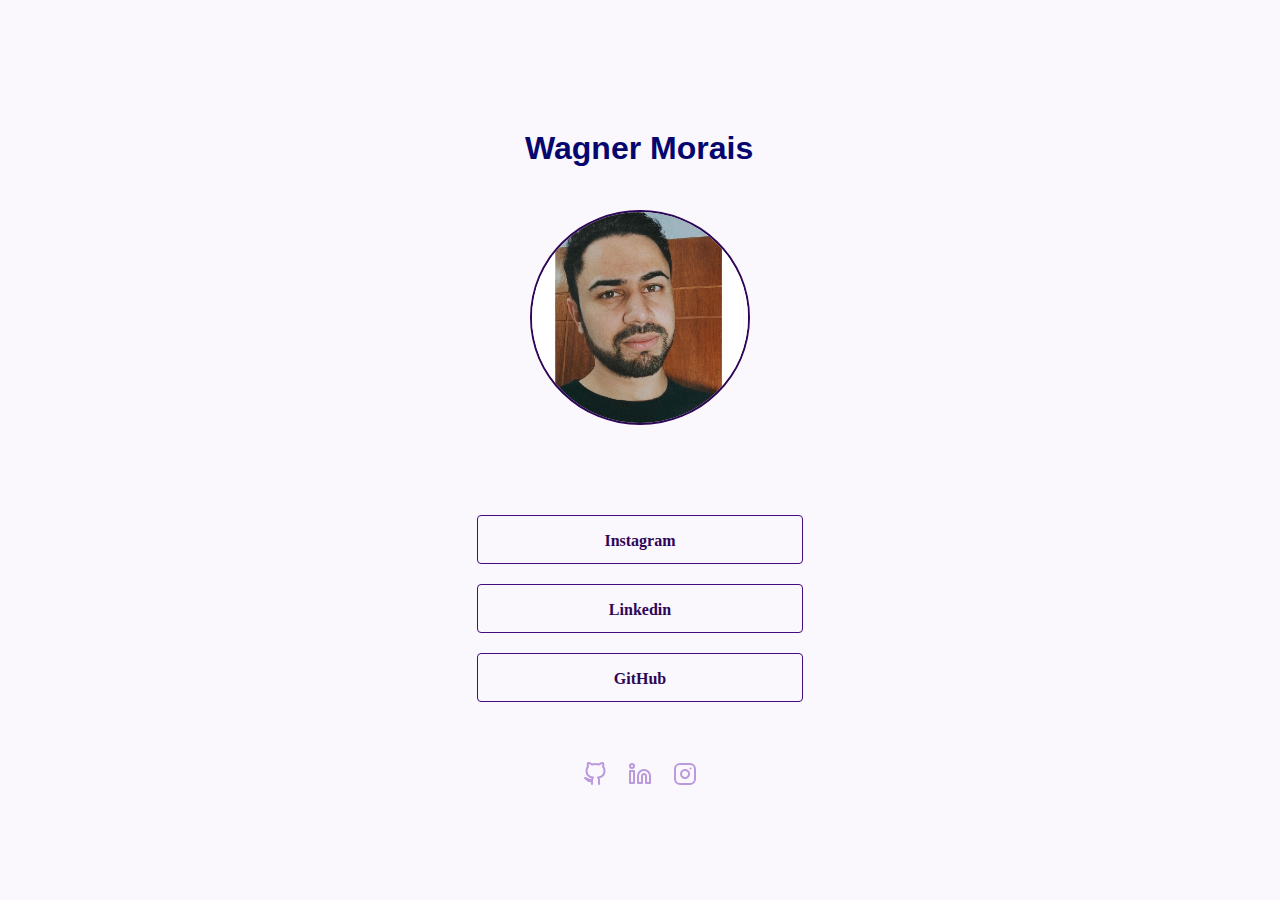
<file: index.html>
<!DOCTYPE html>
<html lang="en">
<head>
    <meta charset="UTF-8">
    <meta http-equiv="X-UA-Compatible" content="IE=edge">
    <meta name="viewport" content="width=device-width, initial-scale=1.0">
    <title>Document</title>
</head>
<link rel="stylesheet" href="./CSS/style.css">
<body>
        <header></header>
    <main>
    <div class=photo>
        
        <h1>Wagner Morais</h1>
        <img src="./Sem-título.jpg" alt="Imagem">
        
    </div>
    <div class="atalhoInsta">
        <a href="Instagram">
                <strong>Instagram</strong> 
        </a>
        <a href="https://www.linkedin.com/in/wagner-morais-araujo-646375118/">
            <strong>Linkedin</strong>
        </a>
        <a href="https://github.com/wagnr2700">
            <strong>GitHub</strong>
        </a>
    
    </div>
    </main>
<footer>
    <div class="links">
        <a href="https://www.instagram.com/wagg_morais/" 
        title="Ir para o Instagram">
         <img src="./assets/instagram.svg"  alt="Instagram"></a>

        <a href="https://www.linkedin.com/" title="Ir para o Linkedin">
        <img src="./assets/linkedin.svg" alt=""> </a>

        <a href="https://https://github.com/wagner2700" title="Ir para o GitHub">     
        <img src="./assets/github.svg" alt=""> </a>
    </div>
</footer>
    
    

    
</body>
</html>
</file>
<file: CSS/style.css>
*{
  margin: 0;
  padding: 0;
  box-sizing: border-box; 
  background-color: #FAF7FD;
}
h1{
  font-family: sans-serif;
  height: 50px ;
  width: 230px;
  margin-bottom: 30px;
  color: rgb(6, 6, 111);
}
.photo{
  display: flex;
  justify-content: center;
  flex-direction: column;
  align-items: center;
  padding: 80px
}

.photo img {
  width: 220px;
  border-radius: 100%;
  border: 2px solid #2f0657;
  
}

.atalhoInsta{
  display: flex;
  align-items: center;
  flex-direction: column;
  text-align: center;
  
  
}
.atalhoInsta a{
  display: flex;
  border: 1px solid #450c7d;
  width: 326px;
  height: 49px;
  justify-content: center;
  line-height: 49px;
  text-decoration: none;
  border-radius: 4px;
  margin: 10px;
  color:#2f0657
  
}

.links{
  display: flex;
  width: 236px;
  height: 24px;
  justify-content: space-around;
  margin: 0 auto;
  padding: 50px;
  flex-direction: row-reverse;
    
}


@media (min-width:1080px){
  .photo{
    padding-top: 130px;
  }

}
</file>
